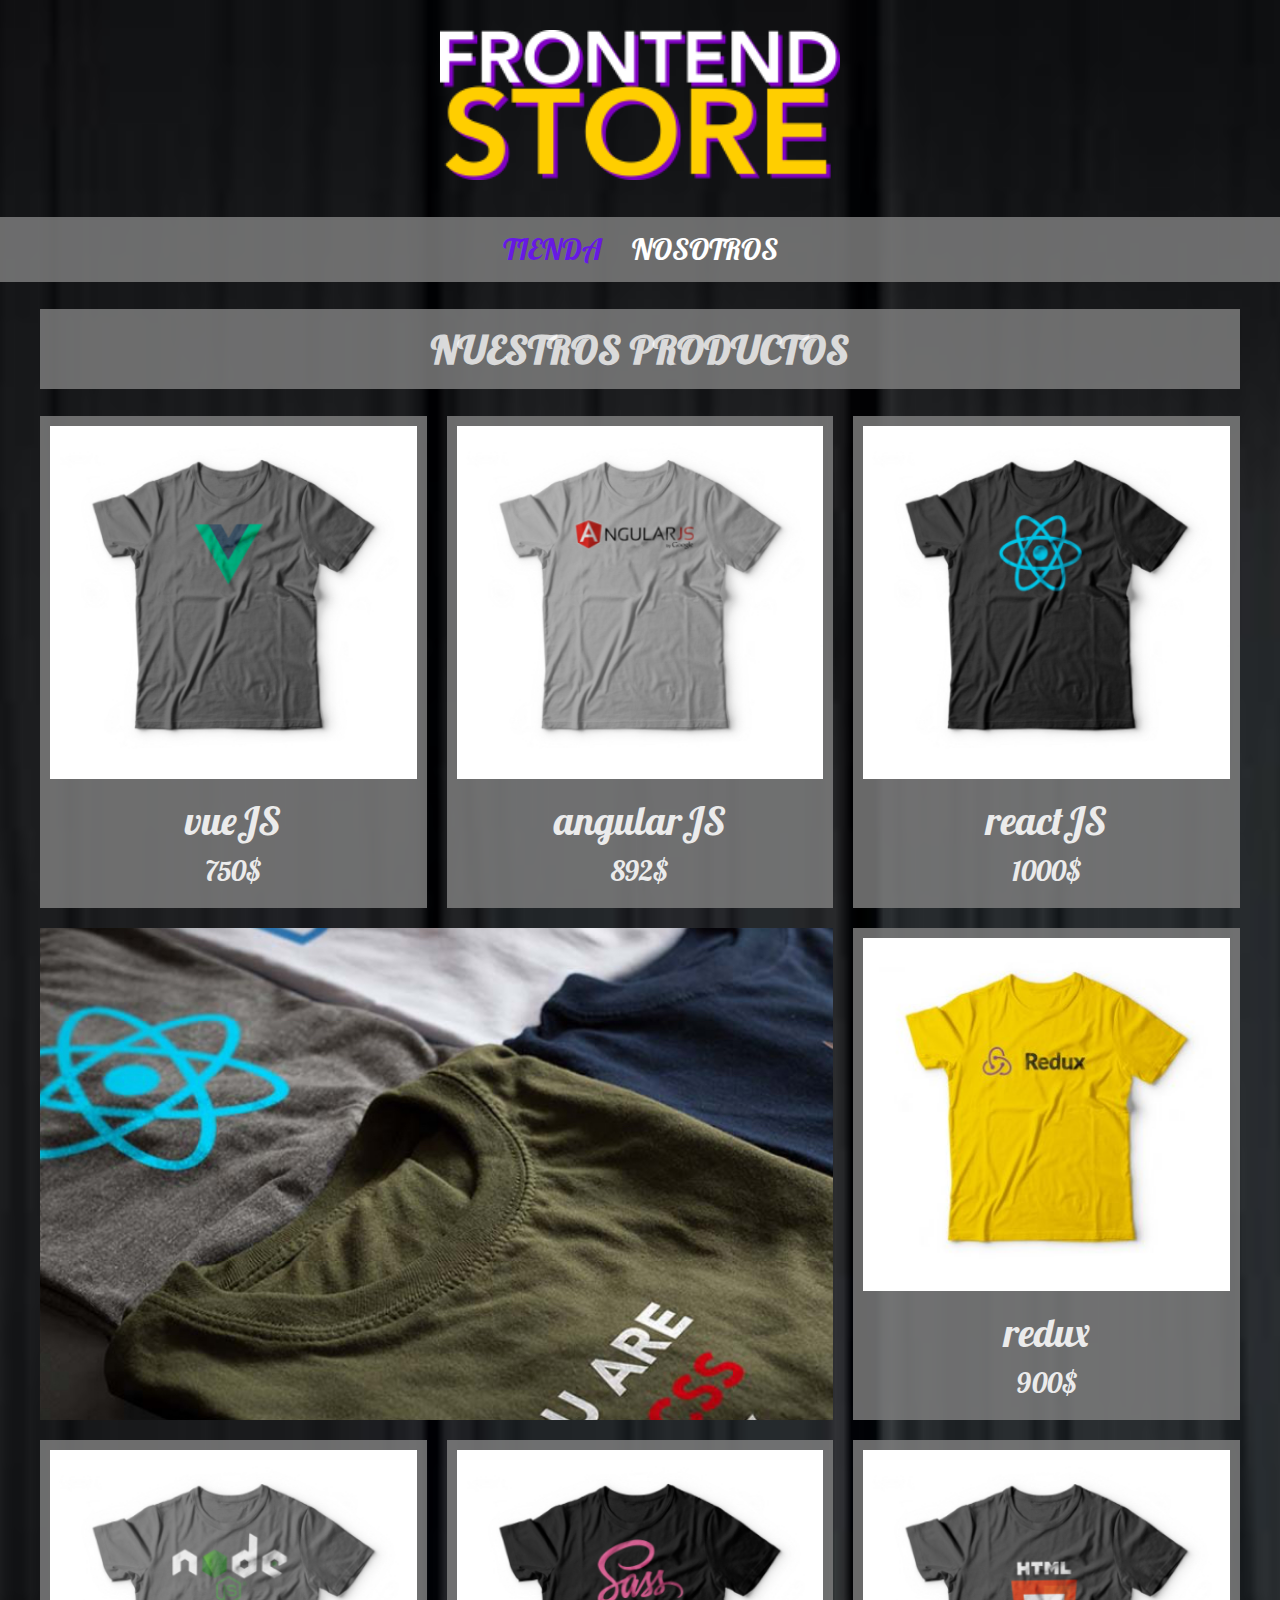
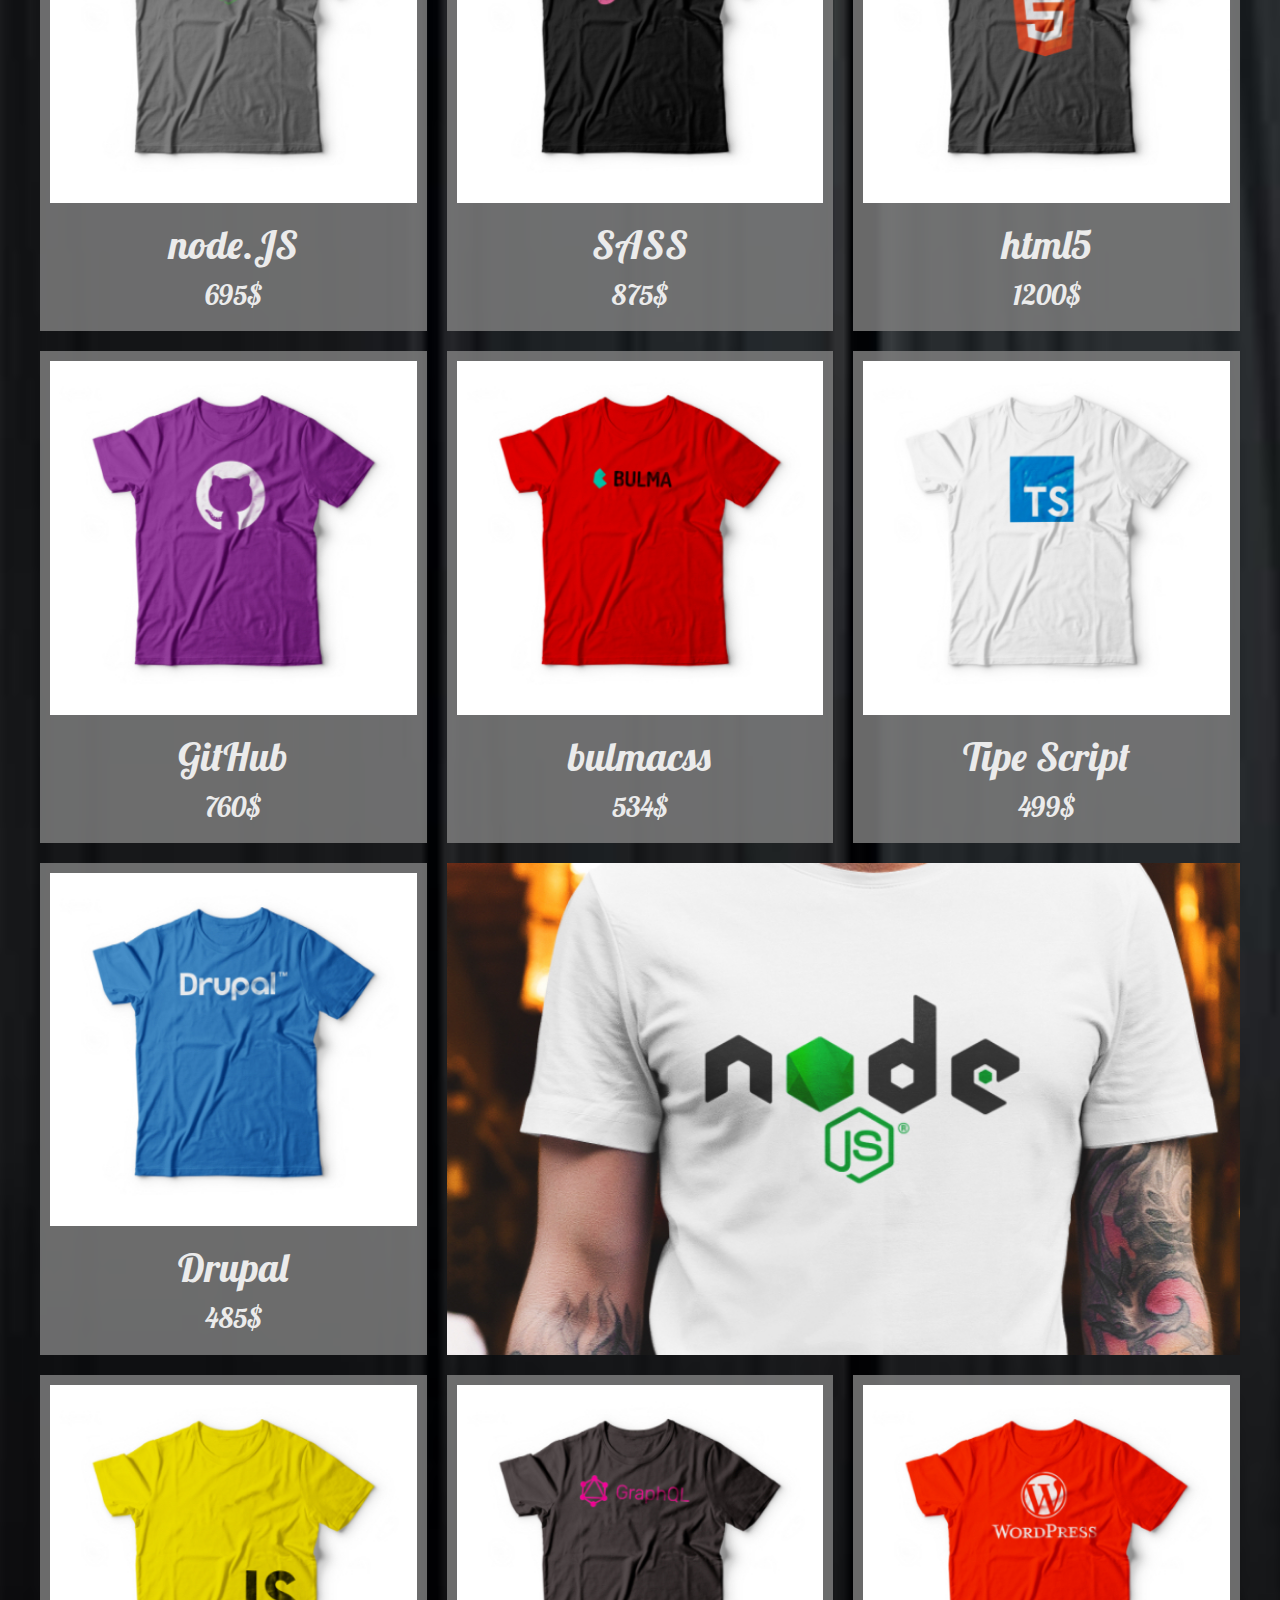
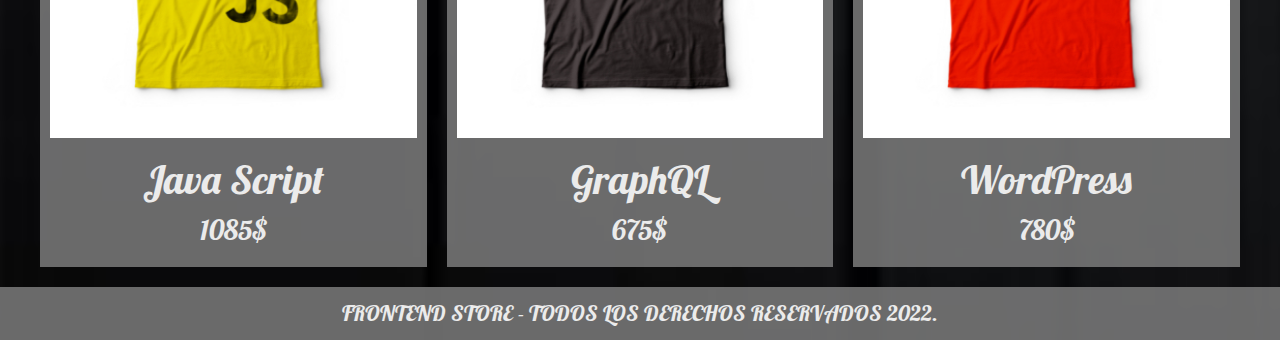
<file: index.html>
<!DOCTYPE html>
<html lang="en">

<head>
    <meta charset="UTF-8">
    <meta http-equiv="X-UA-Compatible" content="IE=edge">
    <meta name="viewport" content="width=device-width, initial-scale=1.0">
    <title>FrontEnd Store</title>
    <link rel="preload" href="css/normalize.css" as="style">
    <link rel="stylesheet" href="css/normalize.css">
    <link rel="preload" href="css/style.css" as="style">
    <link rel="stylesheet" href="css/style.css">
    <link rel="preconnect" href="https://fonts.googleapis.com">
    <link rel="preconnect" href="https://fonts.gstatic.com" crossorigin>
    <link href="https://fonts.googleapis.com/css2?family=Lobster&display=swap" rel="stylesheet">
</head>

<body>

    <!-- header  -->

    <header class="header">
        <a href="index.html">
            <img class="header__logo" src="img/logo.png" alt="Logotipo">
        </a>
    </header>

    <!-- Navegacion -->

    <div>
        <nav class="navegacion">
            <a href="index.html" class="navegacion__enlace navegacion__enlace--activo">tienda</a>
            <a href="nosotros.html" class="navegacion__enlace">nosotros</a>
        </nav>
    </div>

    <!-- main -->

    <main class="contenedor">

        <h1 class="titulo">Nuestros productos</h1>

        <!-- productos -->

        <div class="grid">

            <div class="producto">
                <a href="producto.html">
                    <img class="producto__imagen" src="img/1.jpg" alt="imagen camisa">
                    <div class="producto__informacion">
                        <p class="nombre__producto">vueJS</p>
                        <p class="precio__producto">750$</p>
                    </div>
                </a>
            </div>

            <div class="producto">
                <a href="producto.html">
                    <img class="producto__imagen" src="img/2.jpg" alt="imagen camisa">
                    <div class="producto__informacion">
                        <p class="nombre__producto">angularJS</p>
                        <p class="precio__producto">892$</p>
                    </div>
                </a>
            </div>

            <div class="producto">
                <a href="producto.html">
                    <img class="producto__imagen" src="img/3.jpg" alt="imagen camisa">
                    <div class="producto__informacion">
                        <p class="nombre__producto">reactJS</p>
                        <p class="precio__producto">1000$</p>
                    </div>
                </a>
            </div class="producto">

            <div class="producto">
                <a href="producto.html">
                    <img class="producto__imagen" src="img/4.jpg" alt="imagen camisa">
                    <div class="producto__informacion">
                        <p class="nombre__producto">redux</p>
                        <p class="precio__producto">900$</p>
                    </div>
                </a>
            </div>

            <div class="producto">
                <a href="producto.html">
                    <img class="producto__imagen" src="img/5.jpg" alt="imagen camisa">
                    <div class="producto__informacion">
                        <p class="nombre__producto">node.JS</p>
                        <p class="precio__producto">695$</p>
                    </div>
                </a>
            </div>

            <div class="producto">
                <a href="producto.html">
                    <img class="producto__imagen" src="img/6.jpg" alt="imagen camisa">
                    <div class="producto__informacion">
                        <p class="nombre__producto">SASS</p>
                        <p class="precio__producto">875$</p>
                    </div>
                </a>
            </div>

            <div class="producto">
                <a href="producto.html">
                    <img class="producto__imagen" src="img/7.jpg" alt="imagen camisa">
                    <div class="producto__informacion">
                        <p class="nombre__producto">html5</p>
                        <p class="precio__producto">1200$</p>
                    </div>
                </a>
            </div>

            <div class="producto">
                <a href="producto.html">
                    <img class="producto__imagen" src="img/8.jpg" alt="imagen camisa">
                    <div class="producto__informacion">
                        <p class="nombre__producto">GitHub</p>
                        <p class="precio__producto">760$</p>
                    </div>
                </a>
            </div>

            <div class="producto">
                <a href="producto.html">
                    <img class="producto__imagen" src="img/9.jpg" alt="imagen camisa">
                    <div class="producto__informacion">
                        <p class="nombre__producto">bulmacss</p>
                        <p class="precio__producto">534$</p>
                    </div>

                </a>
            </div>

            <div class="producto">
                <a href="producto.html">
                    <img class="producto__imagen" src="img/10.jpg" alt="imagen camisa">
                    <div class="producto__informacion">
                        <p class="nombre__producto">Tipe Script</p>
                        <p class="precio__producto">499$</p>
                    </div>

                </a>
            </div>

            <div class="producto">
                <a href="producto.html">
                    <img class="producto__imagen" src="img/11.jpg" alt="imagen camisa">
                    <div class="producto__informacion">
                        <p class="nombre__producto">Drupal</p>
                        <p class="precio__producto">485$</p>
                    </div>

                </a>
            </div>

            <div class="producto">
                <a href="producto.html">
                    <img class="producto__imagen" src="img/12.jpg" alt="imagen camisa">
                    <div class="producto__informacion">
                        <p class="nombre__producto">Java Script</p>
                        <p class="precio__producto">1085$</p>
                    </div>
                </a>
            </div>

            <div class="producto">
                <a href="producto.html">
                    <img class="producto__imagen" src="img/13.jpg" alt="imagen camisa">
                    <div class="producto__informacion">
                        <p class="nombre__producto">GraphQL</p>
                        <p class="precio__producto">675$</p>
                    </div>
                </a>
            </div>

            <div class="producto">
                <a href="producto.html">
                    <img class="producto__imagen" src="img/14.jpg" alt="imagen camisa">
                    <div class="producto__informacion">
                        <p class="nombre__producto">WordPress</p>
                        <p class="precio__producto">780$</p>
                    </div>
                </a>
            </div>

            <div class="grafico grafico--camisa"></div>
            <div class="grafico grafico--node"></div>

        </div>
    </main>

    <!-- footer -->

    <footer class="footer__texto"> FrontEnd Store - Todos los derechos Reservados 2022. </footer>

</body>

</html>
</file>
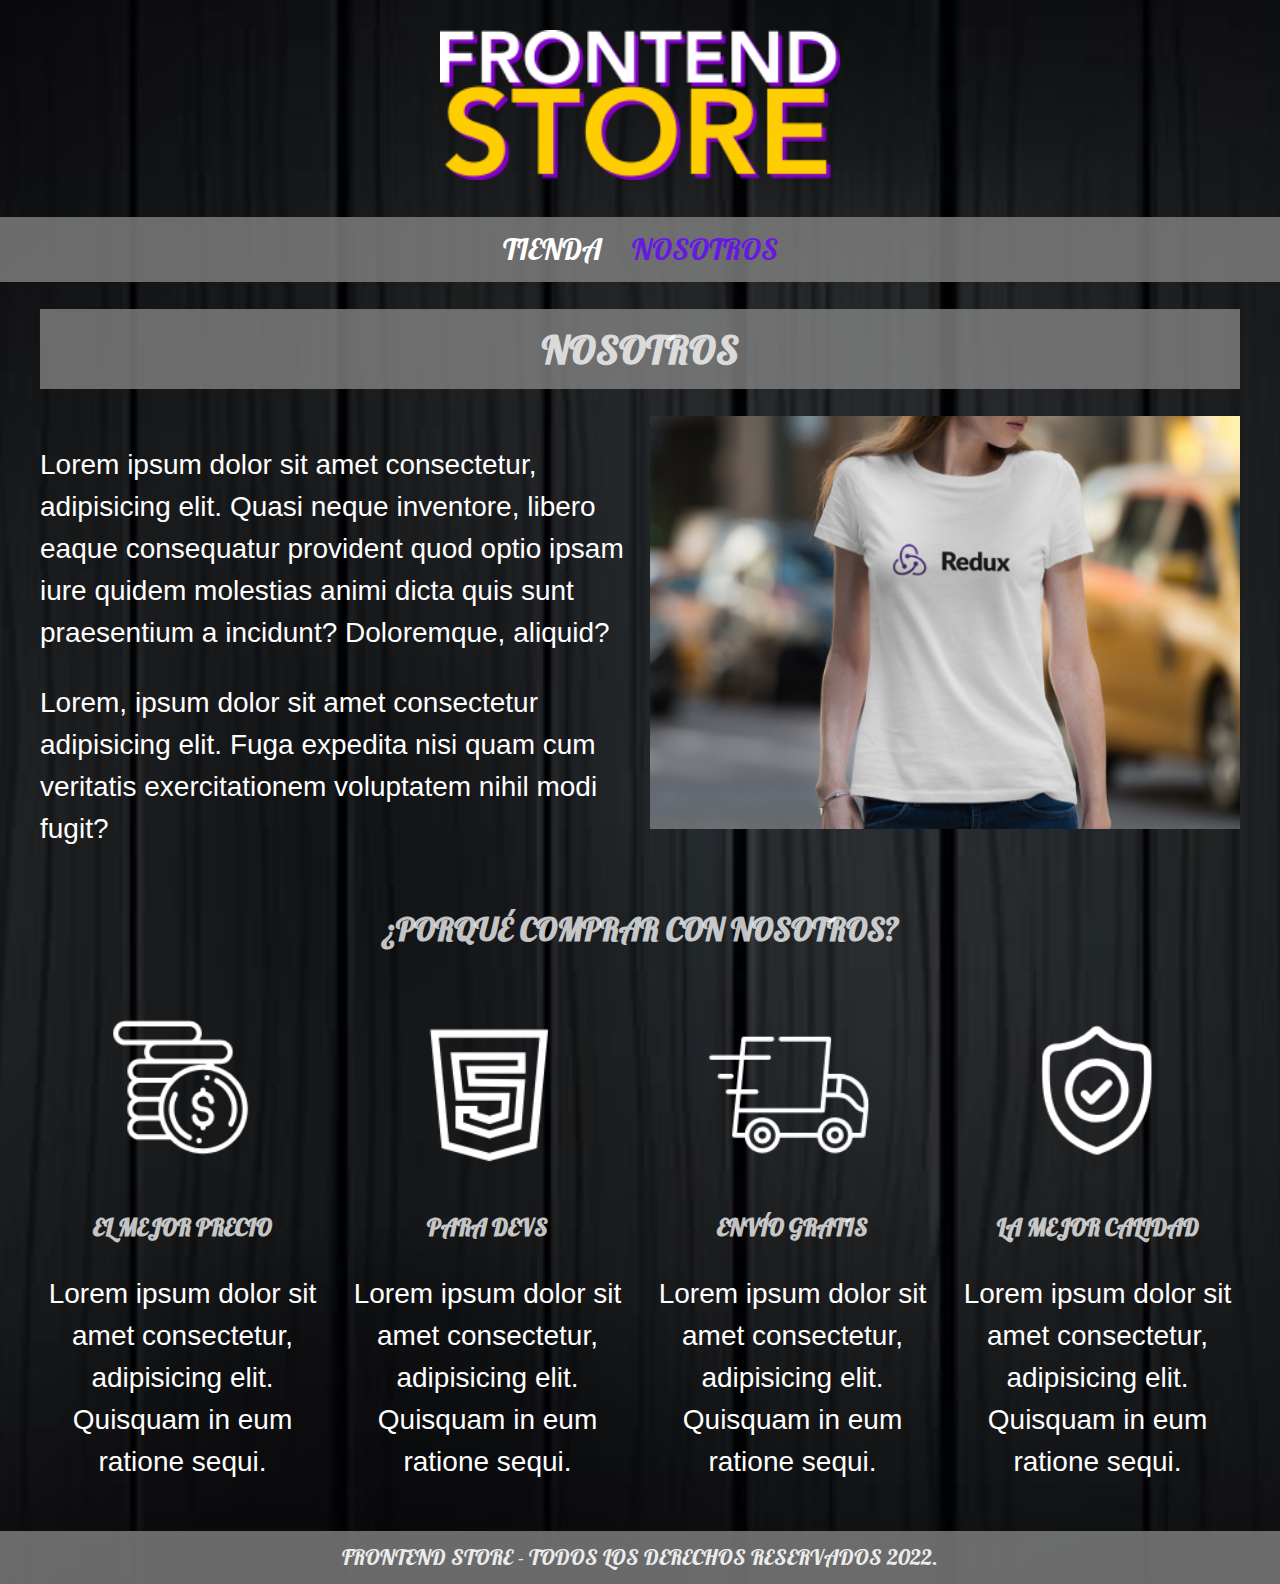
<file: nosotros.html>
<!DOCTYPE html>
<html lang="en">

<head>
    <meta charset="UTF-8">
    <meta http-equiv="X-UA-Compatible" content="IE=edge">
    <meta name="viewport" content="width=device-width, initial-scale=1.0">
    <title>FrontEnd Store</title>
    <link rel="preload" href="css/normalize.css" as="style">
    <link rel="stylesheet" href="css/normalize.css">
    <link rel="preload" href="css/style.css" as="style">
    <link rel="stylesheet" href="css/style.css">
    <link rel="preconnect" href="https://fonts.gstatic.com" crossorigin>
    <link href="https://fonts.googleapis.com/css2?family=Lobster&display=swap" rel="stylesheet">

</head>

<body>

    <!-- header  -->

    <header class="header">
        <a href="index.html">
            <img class="header__logo" src="img/logo.png" alt="Logotipo">
        </a>
    </header>

    <!-- Navegacion -->

    <div>
        <nav class="navegacion">
            <a href="index.html" class="navegacion__enlace">tienda</a>
            <a href="nosotros.html" class="navegacion__enlace navegacion__enlace--activo">nosotros</a>
        </nav>
    </div>


    <!-- main -->

    <main class="contenedor">

        <h1 class="titulo">Nosotros</h1>

        <div class="nosotros">

            <div class="nosotros__contenido">

                <p>Lorem ipsum dolor sit amet consectetur, adipisicing elit. Quasi neque inventore, libero eaque
                    consequatur provident quod optio ipsam iure quidem molestias animi dicta quis sunt praesentium a
                    incidunt? Doloremque, aliquid?
                </p>

                <p>
                    Lorem, ipsum dolor sit amet consectetur adipisicing elit. Fuga expedita nisi quam cum veritatis
                    exercitationem voluptatem nihil modi fugit?
                </p>

            </div>

            <img class="nosotros__imagen" src="img/nosotros.jpg" alt="imagen nosotros">

        </div>

        <!-- section -->

        <section class="contenedor comprar">

            <h2 class="comprar__titulo">¿porqué comprar con nosotros?</h2>

            <div class="bloques">

                <div class="bloque">
                    <img class="bloque__imagen" src="img/icono_1.png" alt="porque comprar">
                    <h3 class="bloque_titulo">el mejor precio</h3>
                    <p>Lorem ipsum dolor sit amet consectetur, adipisicing elit. Quisquam in eum ratione sequi.</p>
                </div>

                <div class="bloque">
                    <img class="bloque__imagen" src="img/icono_2.png" alt="porque comprar">
                    <h3 class="bloque_titulo">para devs</h3>
                    <p>Lorem ipsum dolor sit amet consectetur, adipisicing elit. Quisquam in eum ratione sequi.</p>
                </div>

                <div class="bloque">
                    <img class="bloque__imagen" src="img/icono_3.png" alt="porque comprar">
                    <h3 class="bloque_titulo">envío gratis</h3>
                    <p>Lorem ipsum dolor sit amet consectetur, adipisicing elit. Quisquam in eum ratione sequi.</p>
                </div>

                <div class="bloque">
                    <img class="bloque__imagen" src="img/icono_4.png" alt="porque comprar">
                    <h3 class="bloque_titulo">la mejor calidad</h3>
                    <p>Lorem ipsum dolor sit amet consectetur, adipisicing elit. Quisquam in eum ratione sequi.</p>
                </div>
            </div>

        </section>


    </main>

    <!-- footer -->

    <footer class="footer__texto"> FrontEnd Store - Todos los derechos Reservados 2022. </footer>

</body>

</html>
</file>
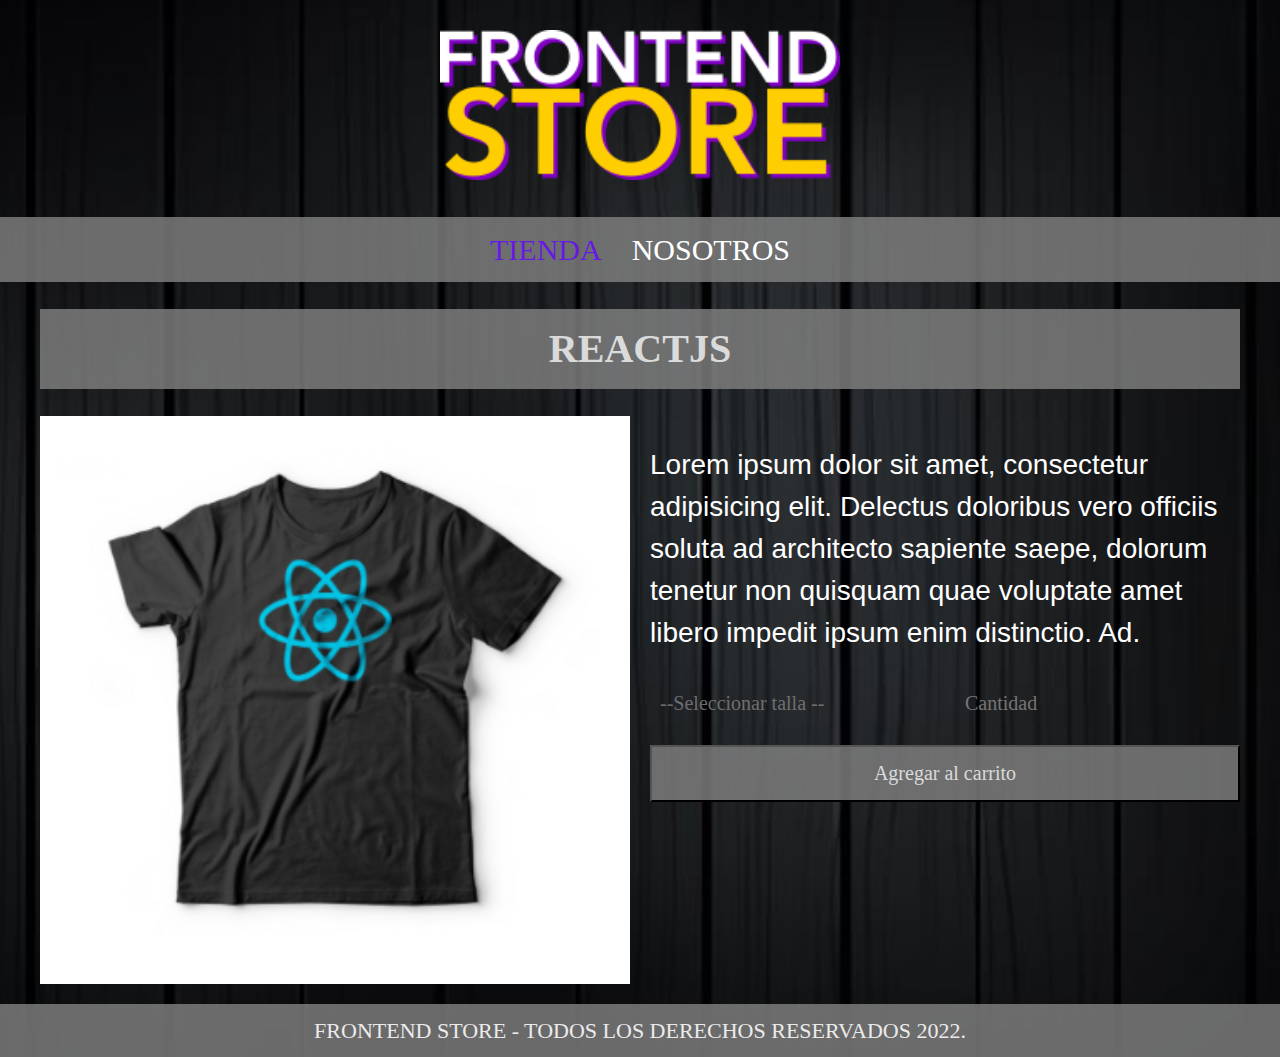
<file: producto.html>
<!DOCTYPE html>
<html lang="en">

<head>
    <meta charset="UTF-8">
    <meta http-equiv="X-UA-Compatible" content="IE=edge">
    <meta name="viewport" content="width=device-width, initial-scale=1.0">
    <title>FrontEnd Store</title>
    <link rel="preload" href="css/normalize.css" as="style">
    <link rel="stylesheet" href="css/normalize.css">
    <link rel="preload" href="css/style.css" as="style">
    <link rel="stylesheet" href="css/style.css">

</head>

<body>

    <!-- header  -->

    <header class="header">
        <a href="index.html">
            <img class="header__logo" src="img/logo.png" alt="Logotipo">
        </a>
    </header>

    <!-- Navegacion -->

    <div>
        <nav class="navegacion">
            <a href="index.html" class="navegacion__enlace navegacion__enlace--activo">tienda</a>
            <a href="nosotros.html" class="navegacion__enlace">nosotros</a>
        </nav>
    </div>


    <!-- main -->

    <main class="contenedor">

        <h1 class="titulo">ReactJS</h1>

        <div class="camisa">

            <img class="camisa__imagen" src="img/3.jpg" alt="Imagen del producto">

            <div class="camisa__contenido">
                <p>Lorem ipsum dolor sit amet, consectetur adipisicing elit. Delectus doloribus vero officiis soluta ad
                    architecto sapiente saepe, dolorum tenetur non quisquam quae voluptate amet libero impedit ipsum
                    enim
                    distinctio. Ad.
                </p>

                <form class="formulario">
                    <select class="formulario__campo">
                        <option disabled selected>--Seleccionar talla --</option>
                        <option>Chica</option>
                        <option>Mediana</option>
                        <option>Grande</option>
                    </select>

                    <input class="formulario__campo" type="number" placeholder="Cantidad" min="0">
                    <input class="formulario__submit" type="submit" value="Agregar al carrito">

                </form>

            </div>

        </div>

    </main>

    <!-- footer -->

    <footer class="footer__texto"> FrontEnd Store - Todos los derechos Reservados 2022. </footer>

</body>

</html>
</file>
<file: css/style.css>
:root{
    --secundario: rgba(102, 6, 255, 0.829);
    --negro: rgb(0, 0, 0);
    --blanco: rgb(255, 255, 255);
    --blancoGris: rgb(235, 235, 235);
    --gris: rgba(128, 128, 128, 0.822);
    --grisOscuro: rgba(105, 105, 105, 0.822);
    --b: rgba(255, 255, 255, 0.753) ;
    --amarillo: rgb(251, 255, 0);

    --fuentePrincipal: 'Lobster', cursive;
}

html {
    box-sizing: border-box;
    font-size: 62.5%; 
}

*, *:before, *:after {
    box-sizing: inherit;
}

/* header */

.header{
    display: flex;
    justify-content: center;
}

.header__logo{
    margin: 3rem 0;
    width: 40rem;
}

/* titulo */

.titulo{
    display: flex;
    justify-content: center;
    color: var(--b);
    font-size: 4rem;
    text-transform: uppercase;
    font-family: var(--fuentePrincipal);
    padding: 1rem 0;
    background-color: var(--gris);
}

/* footer */

footer{
    font-size: 2rem;
    text-transform: uppercase;
    margin-top: 2rem;
    background-color: var(--gris);
    padding: 1rem;
}

.footer__texto{
    text-align: center;
    font-family: var(--fuentePrincipal);
    font-size: 2.2rem;
    color: var(--blancoGris);
}

/* Globales */

body{
    background-image:url(../img/ImgFondo2);
    background-position: center;
    background-repeat: no-repeat;
    background-size: cover; /*esto sirve para expandir la imagen pero queda pixeleado*/ 
    line-height: 1.5;
    font-size: 1.6rem;
    }

p{
    font-size: 2.8rem;
    font-family: Arial, Helvetica, sans-serif;
    color: var(--blanco);
}

a{
    text-decoration: none;
}

img{
    width: 100%;
}

.contenedor{
    max-width: 120rem;
    margin: 0 auto;
}

h1{
    font-size: 4rem;
}

h2{
    font-size: 3.2rem;
}

h3{
    font-size: 2.4rem;
}

h1,h2,h3{
    text-align: center;
    color: var(--b);
    font-family: var(--fuentePrincipal);
    text-transform: uppercase;
}

/* Navegacion */

.navegacion{
    background-color: var(--gris);
    padding: 1rem 0;
    display: flex;
    justify-content: center;
    gap: 3rem; /* Forma nueva, pero no muchos navegadores lo soporta*/
}

.navegacion__enlace{
    font-size: 3rem;
    text-decoration: none;
    color: var(--blanco);
    font-family: var(--fuentePrincipal);
    text-transform: uppercase;
}

/* .navegacion__enlace:last-of-type{
    margin-right: 0;
} Forma antigua */

.navegacion__enlace--activo,
.navegacion__enlace:hover{
    color: var(--secundario);
}

/* Grid */

.grid{
    display: grid; 
    grid-template-columns: repeat(2, 1fr);
    /* column-gap: 2rem;  separacion de columnas */
    /* row-gap: 2rem;  separacion de filas */
    gap: 2rem; /* Forma resumida de los otros dos en una sola */
}
@media (min-width: 768px)  {
    .grid{
        grid-template-columns: repeat(3, 1fr);
    }
}

/* productos */

.producto{
    background-color: var(--gris);
    padding: 1rem;
}

.nombre__producto{
    font-size: 4rem;
    color: var(--blancoGris);
}

.precio__producto{
    font-size: 2.8rem;
    color: var(--blancoGris);
}

.nombre__producto,
.precio__producto{
    font-family: var(--fuentePrincipal);
    margin: 1rem 0;
    text-align: center;
    line-height: 1.2;
}

/* Graficos */

.grafico{
    min-height: 30rem;
    grid-column: 1 / 3;
    background-repeat: no-repeat;
    background-size: cover; /* sirve para que la imagen cubra todo el espacio restante */
}

.grafico--camisa{
    grid-row: 2 / 3;
    background-image: url(../img/grafico1.jpg);
}

.grafico--node{
    background-image: url(../img/grafico2.jpg);
    grid-row: 8 / 9;
}

@media (min-width: 768px)  {
    .grafico--node{
        grid-row: 5 / 6;
        grid-column: 2 / 4;
    }
    
}

/* nosotros */

.nosotros{
    display: grid;
    grid-template-rows: repeat(2, auto);
}

@media (min-width: 768px){
    .nosotros{
        display: grid;
        grid-template-columns: repeat(2, 1fr);
        column-gap: 2rem;
    }
}

.nosotros__imagen{
    grid-row: 1 / 2;
    width: 100%;
}

@media (min-width: 768px)  {
    .nosotros__imagen{
        grid-column: 2 / 3;
    }
}

/* bloques */

.bloques{
    display: grid;
    grid-template-columns: repeat(2, 1fr);
    gap: 2rem;
}

@media (min-width: 768px)  {
    .bloques{
        grid-template-columns: repeat(4, 1fr);
    }
}

.bloque{
    text-align: center;
}

.bloque_titulo{
    margin: 0;
}

/* página del producto */

@media (min-width: 768px)  {
    .camisa{
        display: grid;
        grid-template-columns: repeat(2, 1fr);
        column-gap: 2rem;
        font-family: var(--fuentePrincipal);
    }
}

.formulario{
    display: grid;
    grid-template-columns: repeat(2, 1fr);
    gap: 2rem;
}

.formulario__campo{
    /*
    border-width: 1rem;
    border-style: solid; esto esta mas simplificado abajo */

    border: none;
    background-color: transparent;
    color: var(--gris);
    font-size: 2rem;
    font-family: var(--fuentePrincipal);
    padding: 1rem;
    appearance: none;
}

.formulario__submit{
    background-color: var(--gris);
    font-family: var(--fuentePrincipal);
    color: var(--b);
    font-size: 2rem;
    padding: 1.5rem;
    transition: background-color .3s ease;
    grid-column: 1 / 3;
}

.formulario__submit:hover{
    cursor: pointer;
    background-color: var(--grisOscuro);
    font-size: 2.4rem;
}
</file>
